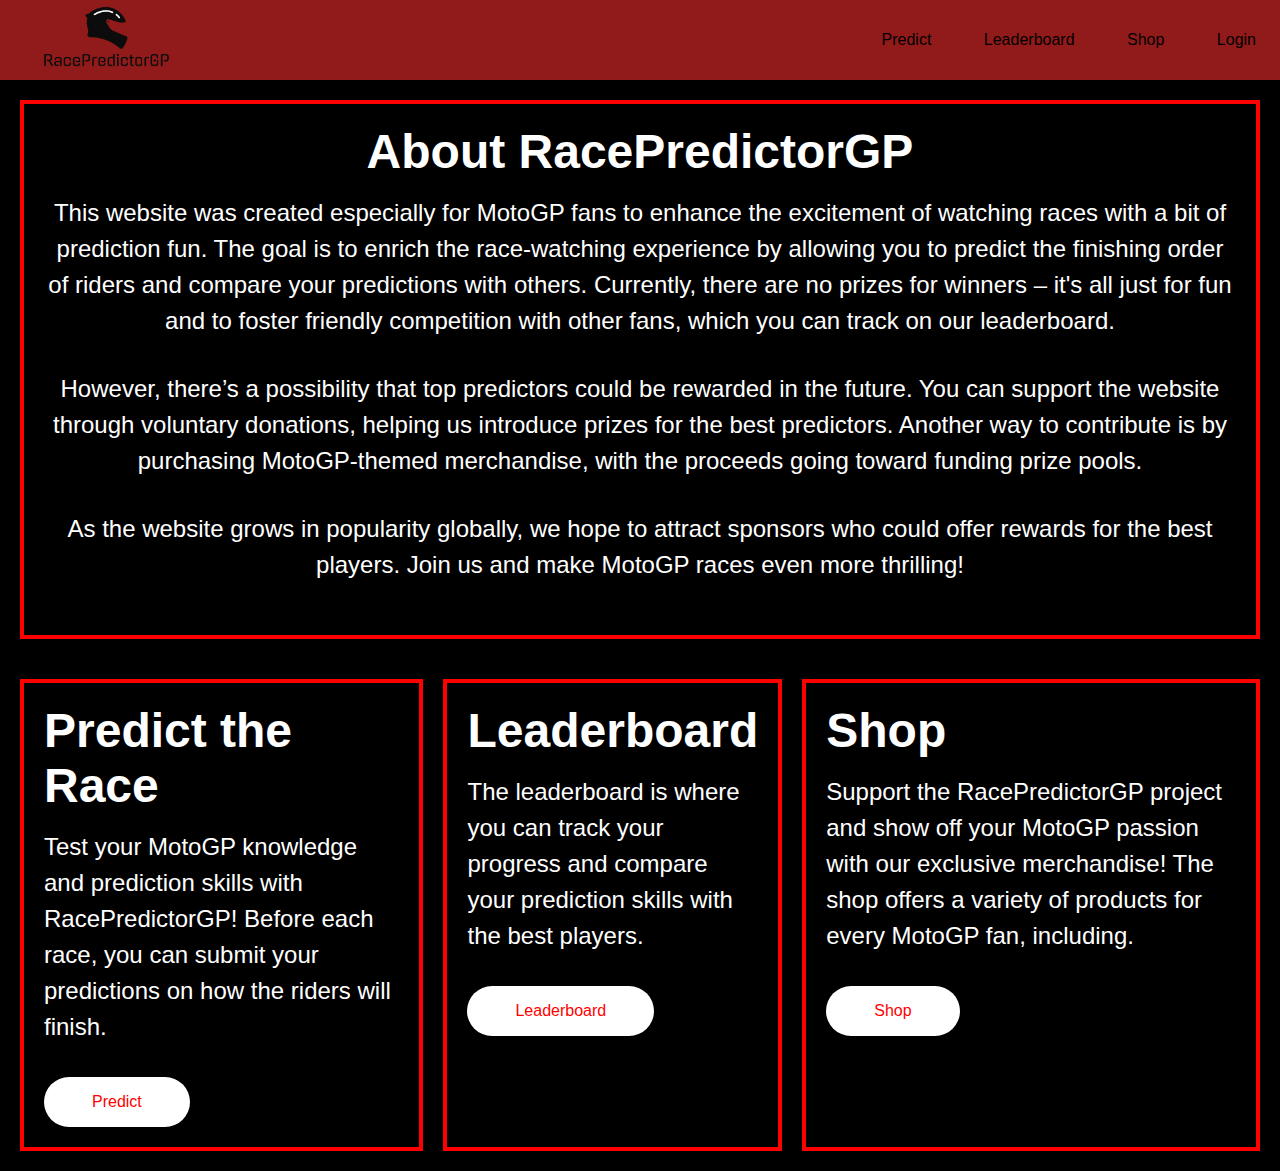
<file: layouts/index.html>
<!DOCTYPE html>
<html lang="en">
<head>
    <meta charset="UTF-8">
    <title>RacePredictorGP</title>
    <link rel="stylesheet" href="../css/style.css">
</head>
<body>
    <nav>
        <a class="navbar-logo" href="#"><img src="../images/RacePredictorGpLogo.png" alt="RacePredictor Logo"></a>

        <div class="nav-panel">
            <a href="predict.html">Predict</a>
            <a href="leaderboard.html">Leaderboard</a>
            <a href="shop.html">Shop</a>
            <a href="login.html">Login</a>
        </div>
    </nav>
    <div class="info">
            <h2>About RacePredictorGP</h2>
            <p>
                This website was created especially for MotoGP fans to enhance the excitement of watching races with a bit of prediction fun.
                The goal is to enrich the race-watching experience by allowing you to predict the finishing order of riders and compare your
                predictions with others. Currently, there are no prizes for winners – it's all just for fun and to foster friendly competition
                with other fans, which you can track on our leaderboard.
            </p>
            <p>
                However, there’s a possibility that top predictors could be rewarded in the future. You can support the website through voluntary
                donations, helping us introduce prizes for the best predictors. Another way to contribute is by purchasing MotoGP-themed merchandise,
                with the proceeds going toward funding prize pools.
            </p>
            <p>
                As the website grows in popularity globally, we hope to attract sponsors who could offer rewards for the best players.
                Join us and make MotoGP races even more thrilling!
            </p>
    </div>

    <div class="cards">
        <div class="predict">
            <h3>Predict the Race</h3>
            <p>Test your MotoGP knowledge and prediction skills with RacePredictorGP! Before each race, you can submit your predictions on how the riders will finish.</p>
            <button onclick="window.location.href='predict.html'">Predict</button>
        </div>

        <div class="leaderboard">
            <h3>Leaderboard</h3>
            <p>The leaderboard is where you can track your progress and compare your prediction skills with the best players.</p>
            <button onclick="window.location.href='leaderboard.html'">Leaderboard</button>
        </div>

        <div class="shop">
            <h3>Shop</h3>
            <p>Support the RacePredictorGP project and show off your MotoGP passion with our exclusive merchandise! The shop offers a variety of products for every MotoGP fan, including.</p>
            <button onclick="window.location.href='shop.html'">Shop</button>
        </div>
    </div>
</body>
</html>
</file>
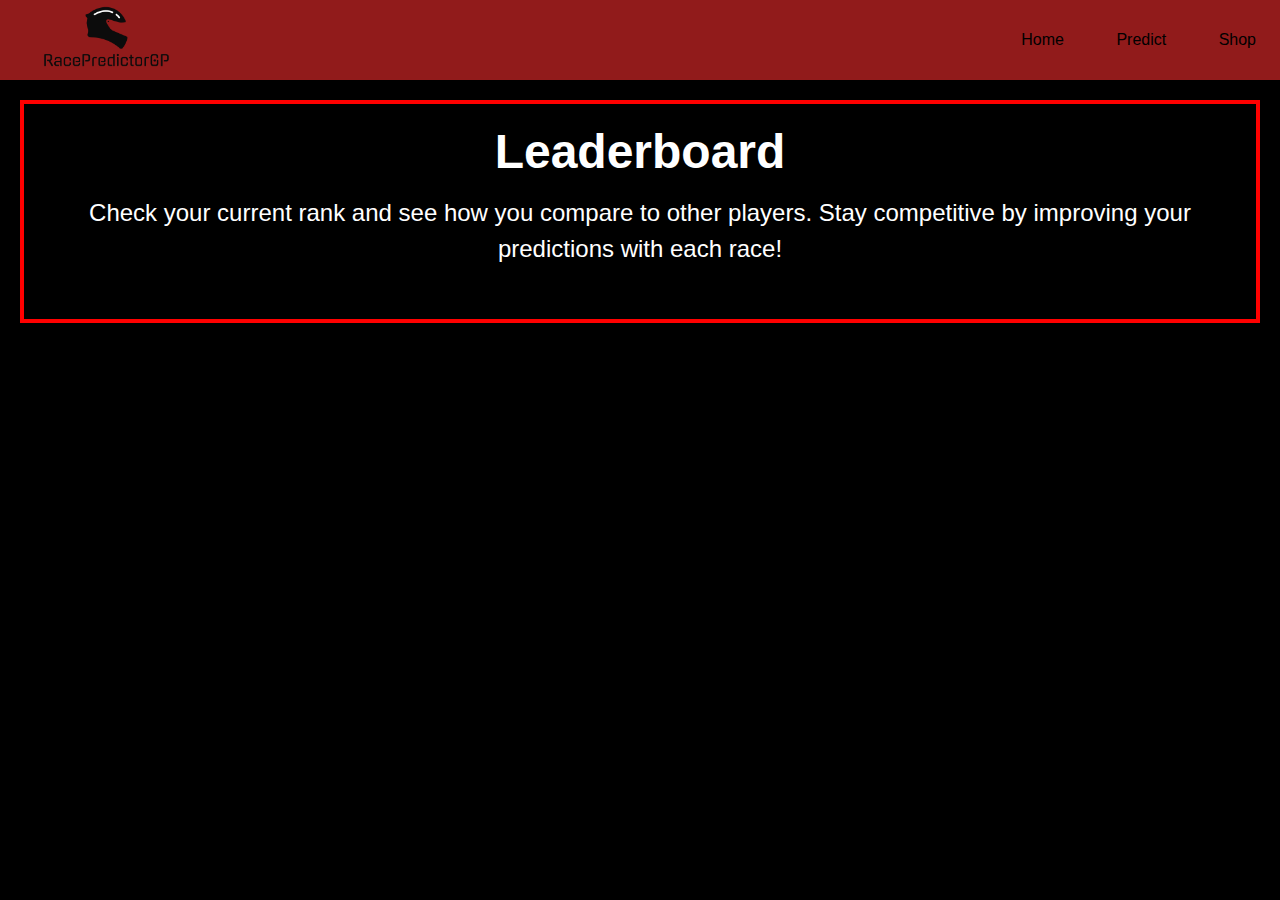
<file: layouts/leaderboard.html>
<!DOCTYPE html>
<html lang="en">
<head>
    <meta charset="UTF-8">
    <title>Leaderboard</title>
    <link rel="stylesheet" href="../css/style.css">
</head>
<body>
    <nav>
        <a class="navbar-logo" href="#"><img src="../images/RacePredictorGpLogo.png" alt="RacePredictor Logo"></a>

        <div class="nav-panel">
            <a href="index.html">Home</a>
            <a href="predict.html">Predict</a>
            <a href="shop.html">Shop</a>
        </div>
    </nav>

    <div class="info">
        <h2>Leaderboard</h2>
        <p>Check your current rank and see how you compare to other players. Stay competitive by improving your predictions with each race!</p>
    </div>
</body>
</html>
</file>
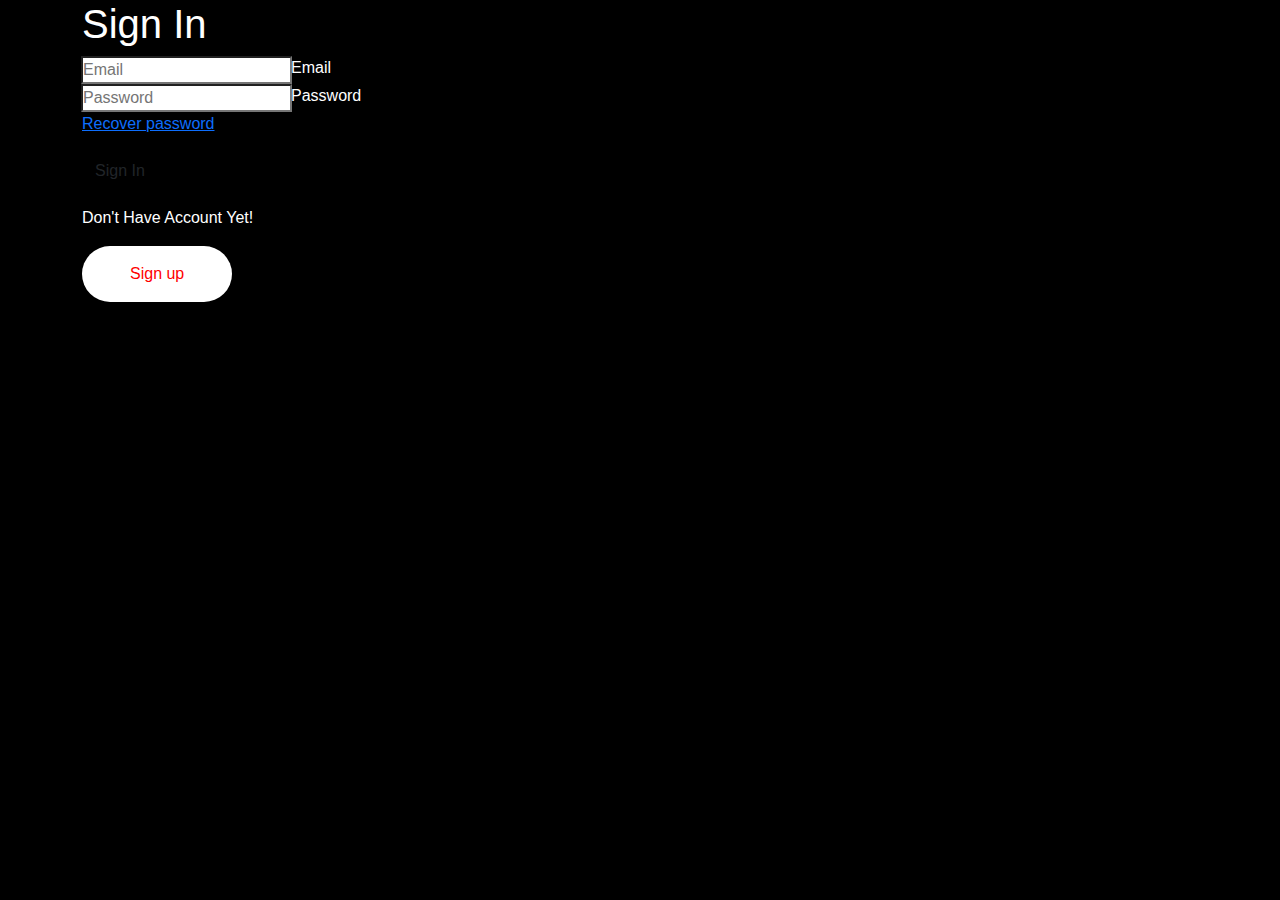
<file: layouts/login.html>
<!DOCTYPE html>
<html lang="en">
<head>
    <meta charset="UTF-8">
    <title>Register & Login</title>
    <link href="https://cdn.jsdelivr.net/npm/bootstrap@5.3.3/dist/css/bootstrap.min.css" rel="stylesheet" integrity="sha384-QWTKZyjpPEjISv5WaRU9OFeRpok6YctnYmDr5pNlyT2bRjXh0JMhjY6hW+ALEwIH" crossorigin="anonymous">
    <link rel="stylesheet" href="../css/style.css">
</head>
<body>
    <div class="container" id="signUp" style="display: none">
    <h1 class="form-title">Register</h1>
    <form method="post" action="">
        <div class="input-group">
            <i class="bi bi-person"></i>
            <input type="text" name="firstName" id="firstName" placeholder="First Name" required>
            <label for="firstName"> First Name</label>
        </div>
        <div class="input-group">
            <i class="bi bi-person"></i>
            <input type="text" name="lastName" id="lastName" placeholder="Last Name" required>
            <label for="lastName">Last Name</label>
        </div>
        <div class="input-group">
            <i class="bi bi-envelope"></i>
            <input type="email" name="email" id="email" placeholder="Email" required>
            <label for="email"> Email</label>
        </div>
        <div class="input-group">
            <i class="bi bi-lock"></i>
            <input type="password" name="password" id="password" placeholder="Password" required>
            <label for="password">Password</label>
        </div>
        <input type="submit" class="btn" value="Sign Up" name="signUp">
    </form>

    <p class="or"></p>
    <div class="links">
        <p>Already Have Account!</p>
        <button id="signInButton">Sign in</button>
    </div>
    </div>

    <div class="container" id="signIn">
    <h1 class="form-title">Sign In</h1>
    <form method="post" action="">
        <div class="input-group">
            <i class="bi bi-envelope"></i>
            <input type="email" name="email" id="email" placeholder="Email" required>
            <label for="email">Email</label>
        </div>
        <div class="input-group">
            <i class="bi bi-lock"></i>
            <input type="password" name="password" id="password" placeholder="Password" required>
            <label for="password">Password</label>
        </div>
        <p class="recover">
            <a href="#">Recover password</a>
        </p>
        <input type="submit" class="btn" value="Sign In" name="signIn">
    </form>

    <p class="or"></p>
    <div class="links">
        <p>Don't Have Account Yet!</p>
        <button id="signUnButton">Sign up</button>
    </div>
    </div>
    <script src="script.js"></script>
</body>
</html>
</file>
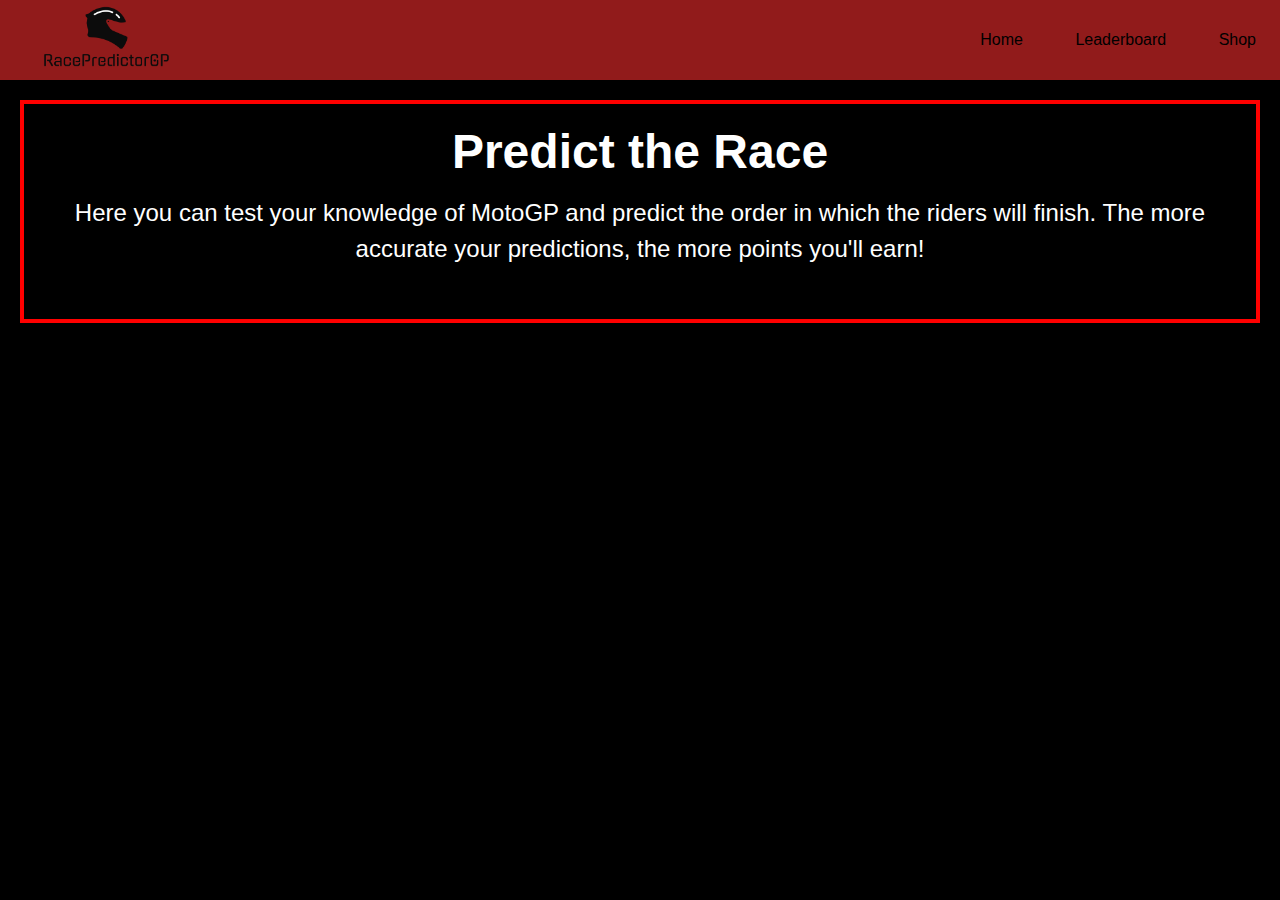
<file: layouts/predict.html>
<!DOCTYPE html>
<html lang="en">
<head>
    <meta charset="UTF-8">
    <title>Predict</title>
    <link rel="stylesheet" href="../css/style.css">
</head>
<body>
    <nav>
        <a class="navbar-logo" href="#"><img src="../images/RacePredictorGpLogo.png" alt="RacePredictor Logo"></a>

        <div class="nav-panel">
            <a href="index.html">Home</a>
            <a href="leaderboard.html">Leaderboard</a>
            <a href="shop.html">Shop</a>
        </div>
    </nav>

    <div class="info">
        <h2>Predict the Race</h2>
        <p>Here you can test your knowledge of MotoGP and predict the order in which the riders will finish. The more accurate your predictions, the more points you'll earn!</p>
    </div>
</body>
</html>
</file>
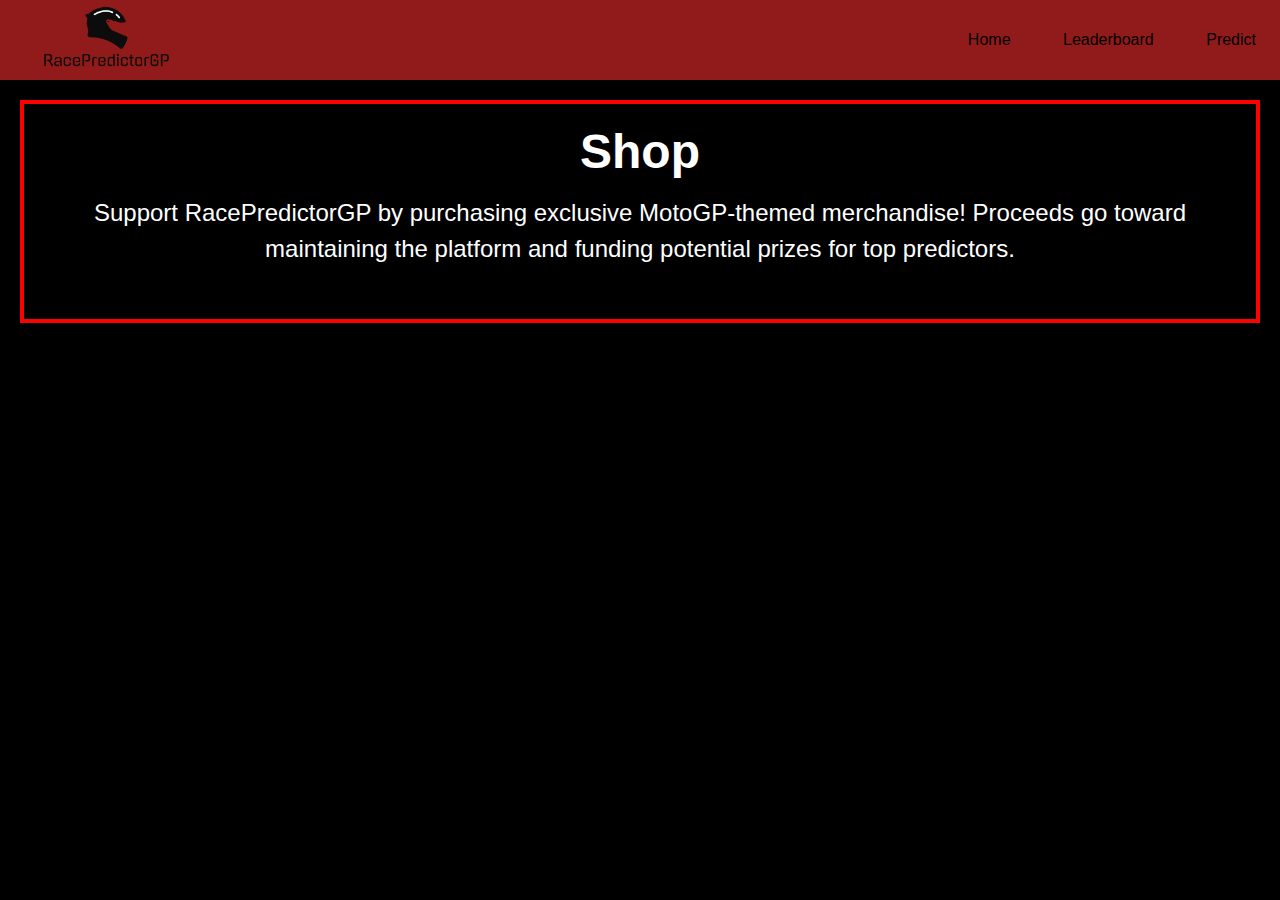
<file: layouts/shop.html>
<!DOCTYPE html>
<html lang="en">
<head>
    <meta charset="UTF-8">
    <title>Shop</title>
    <link rel="stylesheet" href="../css/style.css">
</head>
<body>
    <nav>
        <a class="navbar-logo" href="#"><img src="../images/RacePredictorGpLogo.png" alt="RacePredictor Logo"></a>

        <div class="nav-panel">
            <a href="index.html">Home</a>
            <a href="leaderboard.html">Leaderboard</a>
            <a href="predict.html">Predict</a>
        </div>
    </nav>

    <div class="info">
        <h2>Shop</h2>
        <p>Support RacePredictorGP by purchasing exclusive MotoGP-themed merchandise! Proceeds go toward maintaining the platform and funding potential prizes for top predictors.</p>
    </div>
</body>
</html>
</file>
<file: css/style.css>
*{
    box-sizing: border-box;
    margin: 0;
    padding: 0;
    font-family: 'Trebuchet MS', 'Lucida Sans Unicode', 'Lucida Sans', Arial,  sans-serif;
}
body{
    background-color: black;
    color: white;
}

.navbar-logo img{
    width: 160px;
    height: 80px;
}

nav{
    height: 80px;
    background-color: #911b1b;
    display: flex;
    justify-content: space-between;
    align-items: center;
}

nav a{
    text-decoration: none;
    color: black;
    padding: 0 1.5rem;
}

nav a:hover{
    color: white;
}

.info {
    margin: 20px 20px;
    padding: 20px;
    border: 4px solid red;
    color: white;
    text-align: center;
}
.info h2{
    margin-bottom: 1rem;
    font-size: 3rem;
}

.info p{
    margin-bottom: 2rem;
    font-size: 1.5rem;
    line-height: 1.5;
}

.cards {
    display: flex;
    padding: 20px;
    color: white;
    gap: 20px;
}

.card div{
    flex: 1;
    padding: 20px;
    border: 4px solid red;
    text-align: center;
}

.cards h3{
    margin-bottom: 1rem;
    font-size: 3rem;
}

.cards p{
    margin-bottom: 2rem;
    font-size: 1.5rem;
    line-height: 1.5;
}

.predict {
    border: 4px solid red;
    padding: 20px;
}

.leaderboard {
    border: 4px solid red;
    padding: 20px;
}

.shop {
    border: 4px solid red;
    padding: 20px;
}

button {
    padding: 1rem 3rem;
    font-size: 1rem;
    border: none;
    color: rgb(255, 0, 0);
    background: #ffffff;
    cursor: pointer;
    border-radius: 50px;
}
button:hover {
    background-color: red;
    color: white;
}

@media (max-width: 768px) {
    .cards {
        display: block;
    }

    .cards div{
        margin-bottom: 10px;
    }

    .info h2{
        font-size: 2rem;
    }

    .info p{
        font-size: 1.2rem;
    }
}
</file>
